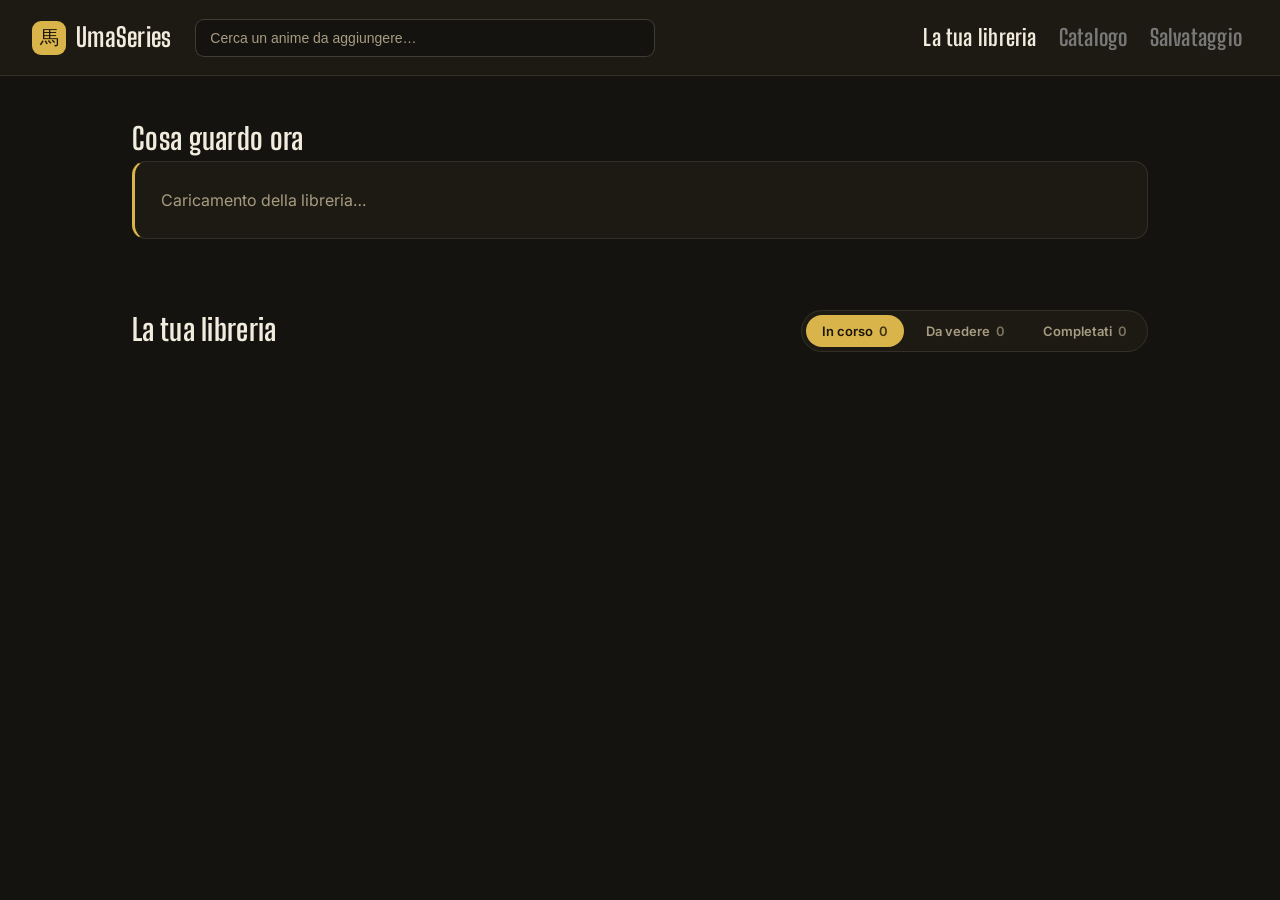
<file: home.html>
<!DOCTYPE html>
<html lang="it">

<head>
    <meta charset="UTF-8">
    <meta name="viewport" content="width=device-width, initial-scale=1.0">
    <title>UmaSeries</title>

    <link rel="preconnect" href="https://fonts.googleapis.com">
    <link rel="preconnect" href="https://fonts.gstatic.com" crossorigin>
    <link
        href="https://fonts.googleapis.com/css2?family=Big+Shoulders+Display:wght@600;700&family=Inter:wght@400;500;600;700&display=swap"
        rel="stylesheet">

    <link rel="stylesheet" href="CSS/home.css">
</head>

<body>

    <header class="topbar">
        <div class="brand">
            <span class="brand-mark">馬</span>
            <h1>UmaSeries</h1>
        </div>

        <div class="search-wrap">
            <input id="searchInput" type="text" autocomplete="off" placeholder="Cerca un anime da aggiungere…"
                aria-label="Cerca anime">
            <div id="searchPanel" class="search-panel" hidden></div>
        </div>

        <div id="pagesWrap" class="pages-wrap">
            <button class="page-btn">
                <h2>La tua libreria</h2>
            </button>
            <button class="page-btn-unselected" id="catalogue">
                <h2>Catalogo</h2>
            </button>
            <button class="page-btn-unselected" id="accountIcon">
                <h2>Salvataggio</h2>
                <div id="accountBurger" style="display: none;">
                    <div id="storageBar" class="storage-bar">
                        <span id="storageDot" class="storage-dot"></span>
                        <span id="storageLabel">Controllo dati…</span>
                        <div id="storageActions" class="storage-actions"></div>
                    </div>
                </div>
            </button>
        </div>
    </header>

    <main>
        <section class="hero-section">
            <h2 class="section-title">Cosa guardo ora</h2>
            <div id="heroCard" class="hero-card">
                <p class="hero-empty">Caricamento della libreria…</p>
            </div>
            <div id="heroCarousel"></div>
        </section>

        <section class="library-section">
            <div class="library-head">
                <div class="title-flex">
                    <h2 class="section-title">La tua libreria</h2>
                </div>
                <div id="tabs" class="tabs">
                    <button class="tab active" data-tab="watching">In corso <span id="countWatching">0</span></button>
                    <button class="tab" data-tab="planned">Da vedere <span id="countPlanned">0</span></button>
                    <button class="tab" data-tab="completed">Completati <span id="countCompleted">0</span></button>
                </div>
            </div>
            <div id="libraryGrid" class="library-grid"></div>
        </section>
    </main>

    <div id="modalOverlay" class="modal-overlay-hidden">
        <div id="modalBox" class="modal-box" role="dialog" aria-modal="true"></div>
    </div>

    <div id="toastHost" class="toast-host" aria-live="polite"></div>

    <input type="file" id="importInput" accept="application/json" hidden>

    <script src="JavaScript/home.js"></script>
</body>

</html>
</file>
<file: CSS/home.css>
:root {
    --bg: #15130f;
    --bg-elevated: #1d1a13;
    --bg-card: #221e15;
    --border: rgba(239, 230, 201, 0.1);
    --border-strong: rgba(239, 230, 201, 0.2);
    --text: #f1ecdd;
    --text-muted: #a79c82;
    --accent: #d9b44a;
    --accent-strong: #ecc968;
    --accent-ink: #1c1509;
    --clay: #c98a52;
    --olive: #93a66c;
    --danger: #c9655a;
    --radius: 14px;
    --radius-sm: 9px;
    --font-display: "Big Shoulders Display", sans-serif;
    --font-body: "Inter", sans-serif;
}

* {
    box-sizing: border-box;
}

html,
body {
    margin: 0;
    padding: 0;
}

body {
    background: var(--bg);
    color: var(--text);
    font-family: var(--font-body);
    line-height: 1.5;
    min-height: 100vh;
}

h1,
h2,
h3 {
    font-family: var(--font-display);
    font-weight: 700;
    margin: 0;
    letter-spacing: 0.01em;
}

button {
    font-family: var(--font-body);
    cursor: pointer;
}

button:focus-visible,
input:focus-visible,
[tabindex]:focus-visible {
    outline: 2px solid var(--accent);
    outline-offset: 2px;
}

/* ---------- Topbar ---------- */

.topbar {
    display: flex;
    align-items: center;
    gap: 24px;
    padding: 18px 32px;
    border-bottom: 1px solid var(--border);
    background: var(--bg-elevated);
    flex-wrap: wrap;
}

.brand {
    display: flex;
    align-items: center;
    gap: 10px;
    flex-shrink: 0;
}

.brand-mark {
    display: inline-flex;
    align-items: center;
    justify-content: center;
    width: 34px;
    height: 34px;
    border-radius: var(--radius-sm);
    background: var(--accent);
    color: var(--accent-ink);
    font-family: var(--font-display);
    font-size: 19px;
}

.brand h1 {
    font-size: 26px;
    color: var(--text);
}

.search-wrap {
    position: relative;
    flex: 1 1 320px;
    max-width: 460px;
}

#searchInput {
    width: 100%;
    background: var(--bg);
    border: 1px solid var(--border-strong);
    color: var(--text);
    border-radius: var(--radius-sm);
    padding: 10px 14px;
    font-size: 14px;
}

#searchInput::placeholder {
    color: var(--text-muted);
}

.search-panel {
    position: absolute;
    top: calc(100% + 8px);
    left: 0;
    right: 0;
    max-height: 420px;
    overflow-y: auto;
    background: var(--bg-elevated);
    border: 1px solid var(--border-strong);
    border-radius: var(--radius);
    box-shadow: 0 16px 32px rgba(0, 0, 0, 0.45);
    z-index: 30;
    padding: 6px;
}

.search-result {
    display: flex;
    gap: 12px;
    padding: 8px;
    border-radius: var(--radius-sm);
    align-items: center;
}

.search-result:hover {
    background: rgba(239, 230, 201, 0.05);
}

.search-result img {
    width: 42px;
    height: 58px;
    object-fit: cover;
    border-radius: 6px;
    flex-shrink: 0;
    background: var(--bg-card);
}

.search-result-info {
    flex: 1;
    min-width: 0;
}

.search-result-info strong {
    display: block;
    font-size: 14px;
    white-space: nowrap;
    overflow: hidden;
    text-overflow: ellipsis;
}

.search-result-info span {
    font-size: 12px;
    color: var(--text-muted);
}

.search-add-group {
    display: flex;
    gap: 4px;
}

.search-add-group button {
    background: transparent;
    border: 1px solid var(--border-strong);
    color: var(--text-muted);
    font-size: 11px;
    padding: 5px 8px;
    border-radius: 999px;
}

.search-add-group button:hover {
    border-color: var(--accent);
    color: var(--accent);
}

.search-panel-msg {
    padding: 14px;
    color: var(--text-muted);
    font-size: 13px;
}

#pagesWrap,
.storage-bar {
    display: flex;
    align-items: center;
    gap: 10px;
    font-size: 12px;
    color: var(--text-muted);
    margin-left: auto;
    flex-wrap: wrap;
}

.storage-dot {
    width: 8px;
    height: 8px;
    border-radius: 50%;
    background: var(--danger);
    flex-shrink: 0;
}

.storage-dot.ok {
    background: var(--olive);
}

.storage-dot.warn {
    background: var(--accent);
}

.storage-actions button {
    background: transparent;
    border: 1px solid var(--border-strong);
    color: var(--text);
    padding: 5px 10px;
    border-radius: 999px;
    font-size: 12px;
}

.storage-actions button:hover {
    border-color: var(--accent);
    color: var(--accent);
}

.page-btn,
.page-btn-unselected {
    background: transparent;
    border: 0px solid;
    color: var(--text);
    font-size: 15px;
}

.page-btn-unselected {
    color: #787878;
    transition: color 0.18s ease-in;
}

.page-btn-unselected:hover {
    color: #cfcfcf;
    transition: color 0.18s ease-in;
}

/* Account Burger */
#accountBurger {
    position: absolute;
    top: calc(0% + 80px);
    right: 2%;
    background-color: var(--bg-card);
    padding: 5px 10px;
}

/* ---------- Main layout ---------- */

main {
    max-width: 1080px;
    margin: 0 auto;
    padding: 40px 32px 80px;
}

.title-flex {
    display: flex;
    gap: 20px;
}

.section-title {
    font-size: 30px;
}

.section-title-unselected {
    font-size: 30px;
    color: #787878;
    transition: color 0.18s ease-in;
}

.section-title-unselected:hover {
    color: #cfcfcf;
    transition: color 0.18s ease-in;
}

.hero-section {
    margin-bottom: 52px;
}

.hero-card {
    display: flex;
    gap: 28px;
    background: var(--bg-elevated);
    border: 1px solid var(--border);
    border-left: 3px solid var(--accent);
    border-radius: var(--radius);
    padding: 26px;
}

.hero-empty {
    color: var(--text-muted);
    margin: 0;
}

.hero-poster {
    width: 180px;
    height: 100%;
    border-radius: var(--radius-sm);
    object-fit: cover;
    flex-shrink: 0;
    background: var(--bg-card);
}

.hero-body {
    flex: 1;
    min-width: 0;
    display: flex;
    flex-direction: column;
    gap: 10px;
}

.hero-eyebrow {
    color: var(--accent);
    font-size: 13px;
    font-weight: 600;
}

.hero-anime {
    color: #a9a9a9;
    font-size: 18px;
    font-weight: 600;
    margin: 0;
    transition: color 0.18s ease-in;
}

#hero-title:hover {
    color: var(--accent);
    transition: color 0.18s ease-in;
}

#hero-episode {
    font-size: 32px;
    line-height: 1.05;
    transition: color 0.18s ease-in;
}

#hero-episode:hover,
#modal-title:hover {
    color: #787878;
    transition: color 0.18s ease-in;
}

.hero-meta {
    color: var(--text-muted);
    font-size: 14px;
}

.progress-track {
    width: 100%;
    height: 7px;
    background: rgba(239, 230, 201, 0.08);
    border-radius: 999px;
    overflow: hidden;
    margin-top: 2px;
}

.progress-fill {
    height: 100%;
    background: var(--accent);
    border-radius: 999px;
    transition: width 0.35s ease;
}

.hero-actions {
    display: flex;
    gap: 10px;
    margin-top: 8px;
    flex-wrap: wrap;
}

.btn {
    border: none;
    border-radius: var(--radius-sm);
    padding: 10px 18px;
    font-size: 14px;
    font-weight: 600;
}

.btn-primary {
    background: var(--accent);
    color: var(--accent-ink);
    transition: all 0.18s ease-in;
}

.btn-primary:hover {
    background: #b99020 !important;
    transition: all 0.18s ease-in;
}

.btn-ghost {
    background: transparent;
    border: 1px solid var(--border-strong);
    color: var(--text);
    transition: all 0.18s ease-in;
}

.btn-ghost:hover {
    border-color: var(--accent);
    color: var(--accent);
    transition: all 0.18s ease-in;

}

#heroCarousel {
    display: flex;
    gap: 10px;
    margin-top: 14px;
    overflow-x: auto;
    padding-bottom: 2px;
    scroll-snap-type: x proximity;
}

.carousel-item {
    flex: 0 0 auto;
    width: 52px;
    height: 74px;
    padding: 0;
    border-radius: 8px;
    overflow: hidden;
    border: 2px solid transparent;
    background: var(--bg-card);
    opacity: 0.55;
    scroll-snap-align: start;
    transition: opacity 0.18s ease, border-color 0.18s ease;
}

.carousel-item img {
    width: 100%;
    height: 100%;
    object-fit: cover;
    display: block;
}

.carousel-item:hover {
    opacity: 0.85;
}

.carousel-item.active {
    border-color: var(--accent);
    opacity: 1;
}

/* ---------- Library ---------- */

.library-head {
    display: flex;
    justify-content: space-between;
    align-items: flex-end;
    flex-wrap: wrap;
    gap: 14px;
    margin-bottom: 20px;
}

.tabs {
    display: flex;
    gap: 6px;
    background: var(--bg-elevated);
    border: 1px solid var(--border);
    border-radius: 999px;
    padding: 4px;
}

.tab {
    background: transparent;
    border: none;
    color: var(--text-muted);
    padding: 8px 16px;
    border-radius: 999px;
    font-size: 13px;
    font-weight: 600;
    display: flex;
    gap: 6px;
    transition: all 0.18s ease-in;

}

.tab:hover {
    background-color: #292828;
    transition: all 0.18s ease-in;
}

.tab span {
    opacity: 0.7;
}

.tab.active {
    background: var(--accent);
    color: var(--accent-ink);
    transition: all 0.18s ease-in;
}

.tab.active span {
    opacity: 0.8;
}

.library-grid {
    display: grid;
    grid-template-columns: repeat(auto-fill, minmax(170px, 1fr));
    gap: 18px;
}

.anime-card {
    background: var(--bg-elevated);
    border: 1px solid var(--border);
    border-radius: var(--radius);
    overflow: hidden;
    text-align: left;
    padding: 0;
    color: var(--text);
    display: flex;
    flex-direction: column;
}

.anime-card:hover {
    border-color: var(--border-strong);
}

.anime-card img {
    width: 100%;
    aspect-ratio: 2 / 3;
    object-fit: cover;
    display: block;
    background: var(--bg-card);
}

.anime-card-body {
    padding: 10px 12px 14px;
    display: flex;
    flex-direction: column;
    gap: 6px;
}

.anime-card-title {
    font-size: 14px;
    font-weight: 600;
    line-height: 1.25;
    display: -webkit-box;
    /* -webkit-line-clamp: 2; */
    -webkit-box-orient: vertical;
    overflow: hidden;
}

.anime-card-meta {
    font-size: 12px;
    color: var(--text-muted);
}

.library-empty {
    grid-column: 1 / -1;
    color: var(--text-muted);
    font-size: 14px;
    padding: 24px 0;
}

/* ---------- Modal ---------- */

.modal-overlay {
    position: fixed;
    inset: 0;
    background: rgba(10, 9, 6, 0.65);
    display: flex;
    align-items: center;
    justify-content: center;
    padding: 20px;
    z-index: 50;
}

.modal-overlay-hidden {
    display: none;
}

.modal-box {
    background: var(--bg-elevated);
    border: 1px solid var(--border-strong);
    border-radius: var(--radius);
    max-width: 40vw;
    width: 100%;
    max-height: 80vh;
    overflow-y: auto;
    padding: 26px;
    box-shadow: 0 24px 60px rgba(0, 0, 0, 0.5);
}

.modal-head {
    display: flex;
    gap: 18px;
    margin-bottom: 16px;
}

.modal-head img {
    width: 110px;
    height: 155px;
    object-fit: cover;
    border-radius: var(--radius-sm);
    flex-shrink: 0;
    background: var(--bg-card);
}

#modal-title {
    font-size: 24px;
    line-height: 1.1;
    margin-bottom: 6px;
    transition: color 0.18s ease-in;
}

.modal-meta {
    color: var(--text-muted);
    font-size: 13px;
    margin-bottom: 5px;
}

.tag-row {
    display: flex;
    flex-wrap: wrap;
    gap: 6px;
    align-items: center;
    margin-bottom: 8px
}

.type,
.tag {
    font-size: 11px;
    border: 1px solid var(--border-strong);
    color: var(--text-muted);
    padding: 3px 9px;
    border-radius: 999px;
}

.tag {
    font-size: 13px;
}

h4.type,
.tag-row h5 {
    margin: 0;
}

.modal-synopsis {
    font-size: 13.5px;
    color: var(--text-muted);
    margin: 16px 0;
    max-height: 140px;
    overflow-y: auto;
}

.relations-flex {
    display: flex;
    flex-direction: row;
    gap: 2%;
    width: 100%;
    overflow-x: scroll;
}

.relation-box {
    background-color: transparent;
    border: 1px solid var(--border-strong);
    color: var(--text-muted);
    padding: 3px 9px;
    border-radius: 10px;
    max-width: 200px;
    text-align: left;
}

.relation-box h4 {
    color: #d9b44a;
    margin: 0;
    margin-bottom: 6px;
}

.relation-title {
    color: #fff;
    margin-bottom: 10px;
    text-wrap-mode: nowrap;
    width: 100%;
    overflow: hidden;
}

.field-row {
    display: flex;
    align-items: center;
    justify-content: space-between;
    gap: 12px;
    margin-bottom: 14px;
}

.field-row label {
    font-size: 13px;
    color: var(--text-muted);
}

select,
.stepper input {
    background: var(--bg);
    border: 1px solid var(--border-strong);
    color: var(--text);
    border-radius: var(--radius-sm);
    padding: 7px 10px;
    font-size: 13px;
}

.stepper {
    display: flex;
    align-items: center;
    gap: 8px;
}

.stepper button {
    width: 30px;
    height: 30px;
    border-radius: 50%;
    border: 1px solid var(--border-strong);
    background: transparent;
    color: var(--text);
    font-size: 16px;
    line-height: 1;
}

.stepper button:hover {
    border-color: var(--accent);
    color: var(--accent);
}

.stepper input {
    min-width: 48px;
    max-width: 150px;
    text-align: center;
}

.modal-actions {
    display: flex;
    justify-content: space-between;
    margin-top: 22px;
    gap: 10px;
}

.btn-danger {
    background: transparent;
    border: 1px solid var(--danger);
    color: var(--danger);
    border-radius: var(--radius-sm);
    padding: 10px 16px;
    font-size: 13px;
}

.btn-danger:hover {
    background: var(--danger);
    color: var(--bg-elevated);
}

.modal-add-group {
    display: flex;
    gap: 10px;
    flex-wrap: wrap;
    margin-top: 18px;
}

.modal-close {
    position: sticky;
    top: 0;
    float: right;
    background: transparent;
    border: none;
    color: var(--text-muted);
    font-size: 20px;
}

/* ---------- Toasts ---------- */

.toast-host {
    position: fixed;
    bottom: 22px;
    right: 22px;
    display: flex;
    flex-direction: column;
    gap: 8px;
    z-index: 60;
}

.toast {
    background: var(--bg-elevated);
    border: 1px solid var(--border-strong);
    border-left: 3px solid var(--accent);
    color: var(--text);
    padding: 11px 16px;
    border-radius: var(--radius-sm);
    font-size: 13px;
    box-shadow: 0 10px 24px rgba(0, 0, 0, 0.4);
    max-width: 300px;
}

.toast.error {
    border-left-color: var(--danger);
}

@media (max-width: 640px) {
    .topbar {
        padding: 14px 18px;
    }

    main {
        padding: 28px 18px 60px;
    }

    .hero-card {
        flex-direction: column;
    }

    .hero-poster {
        width: 100px;
        height: 142px;
    }

    .storage-bar {
        width: 100%;
        justify-content: space-between;
    }
}

@media (prefers-reduced-motion: reduce) {
    .progress-fill {
        transition: none;
    }
}
</file>
